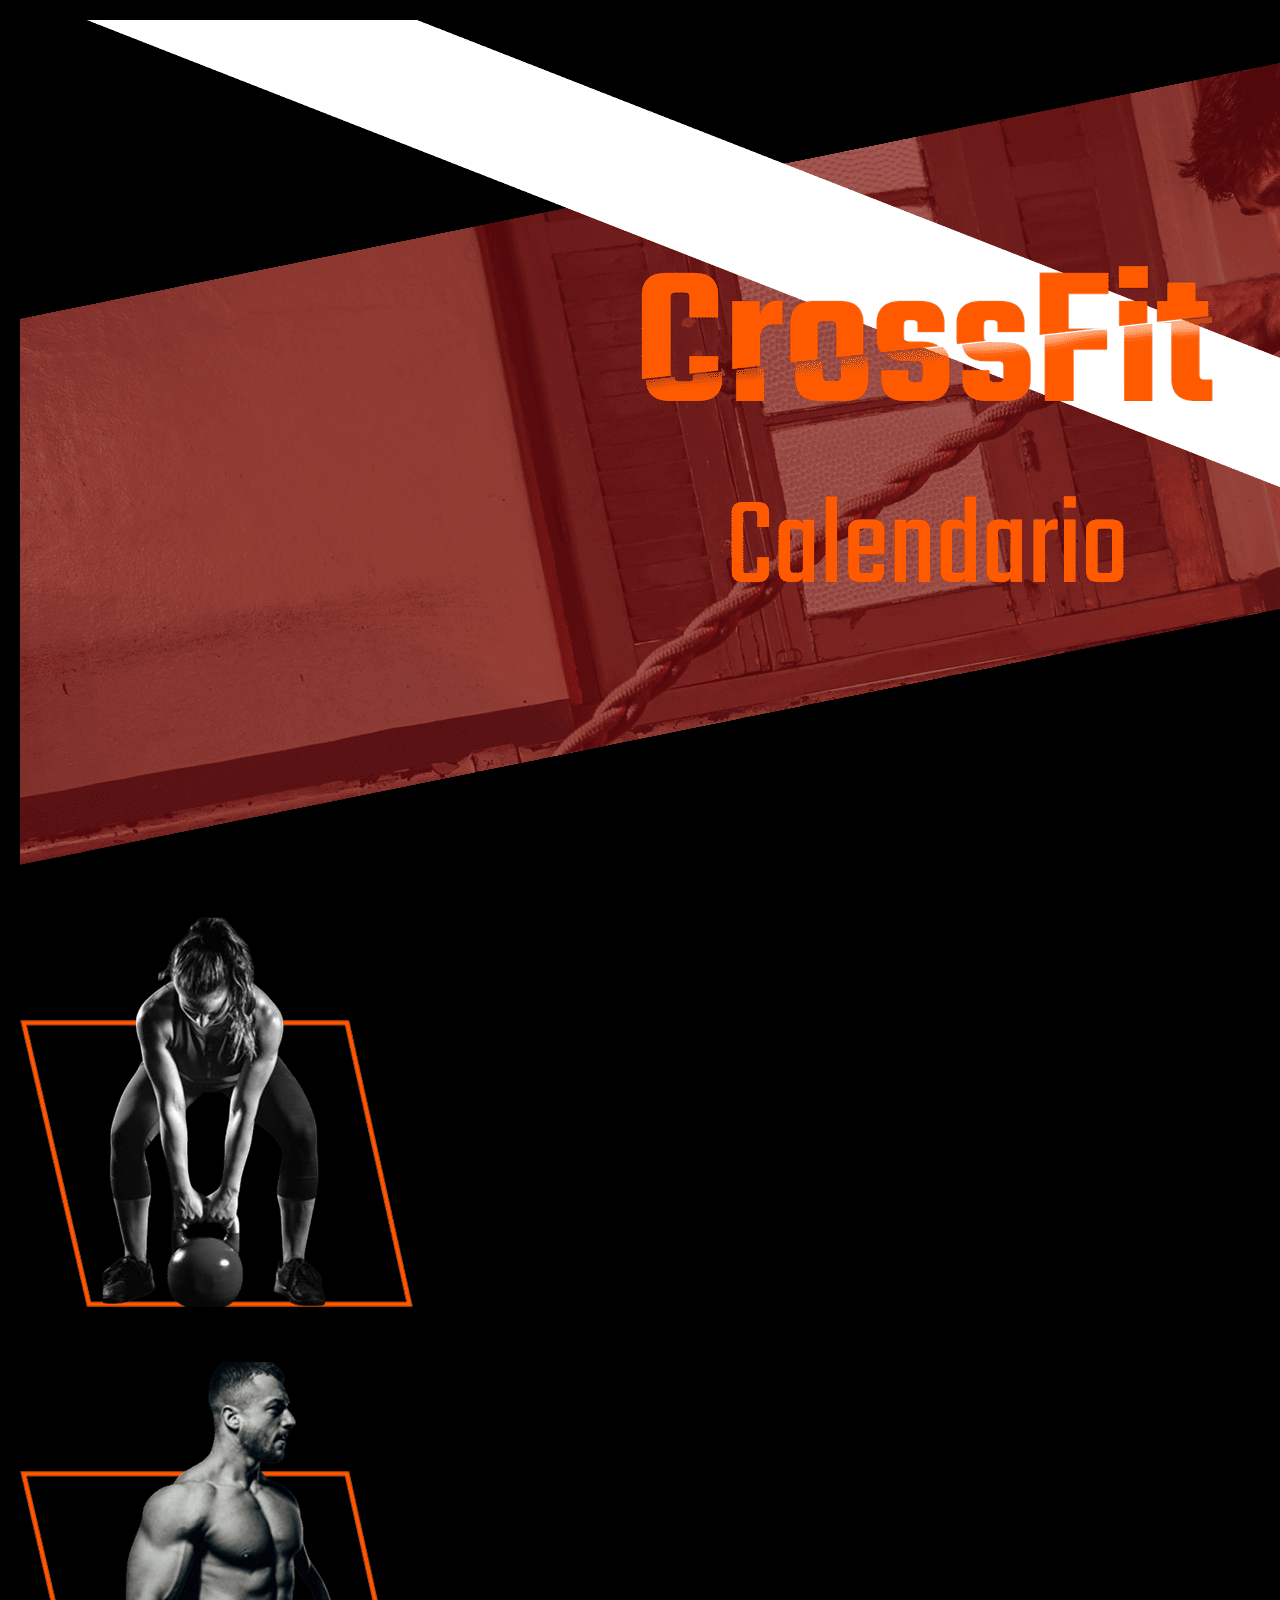
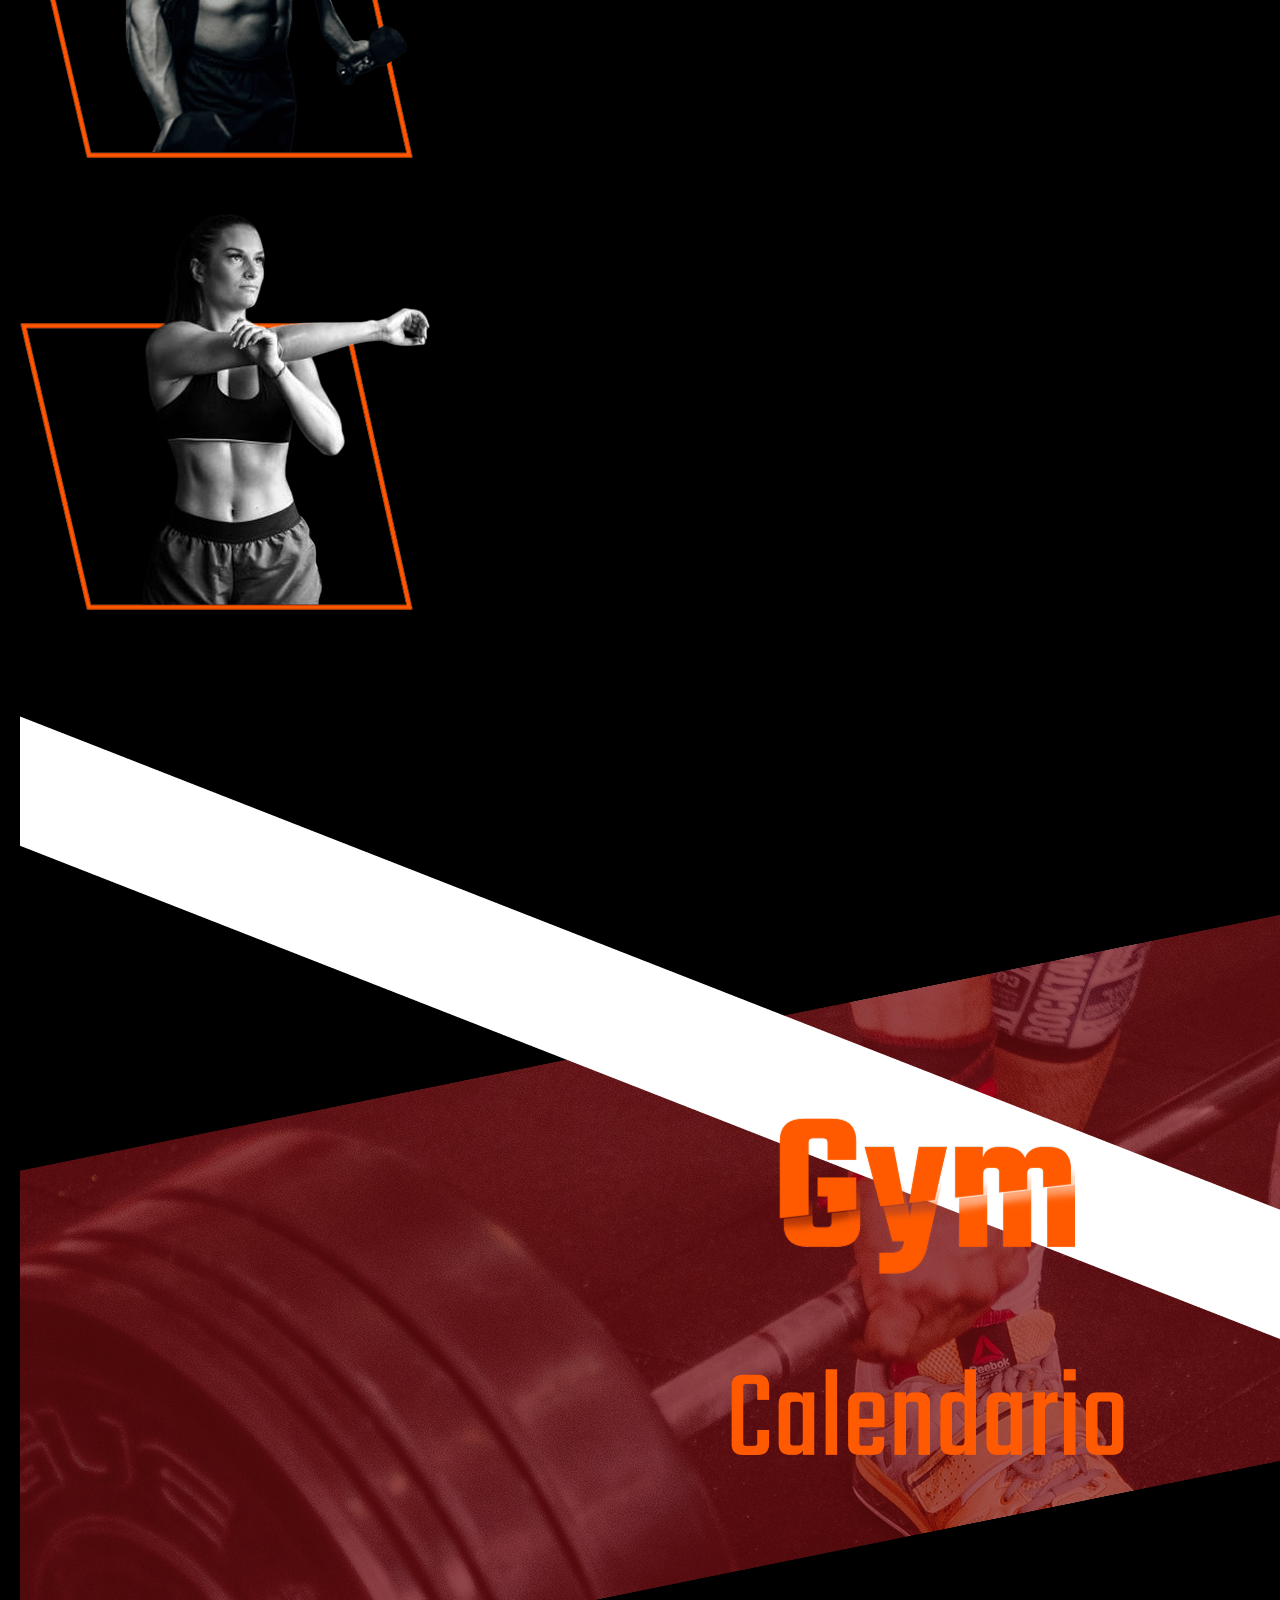
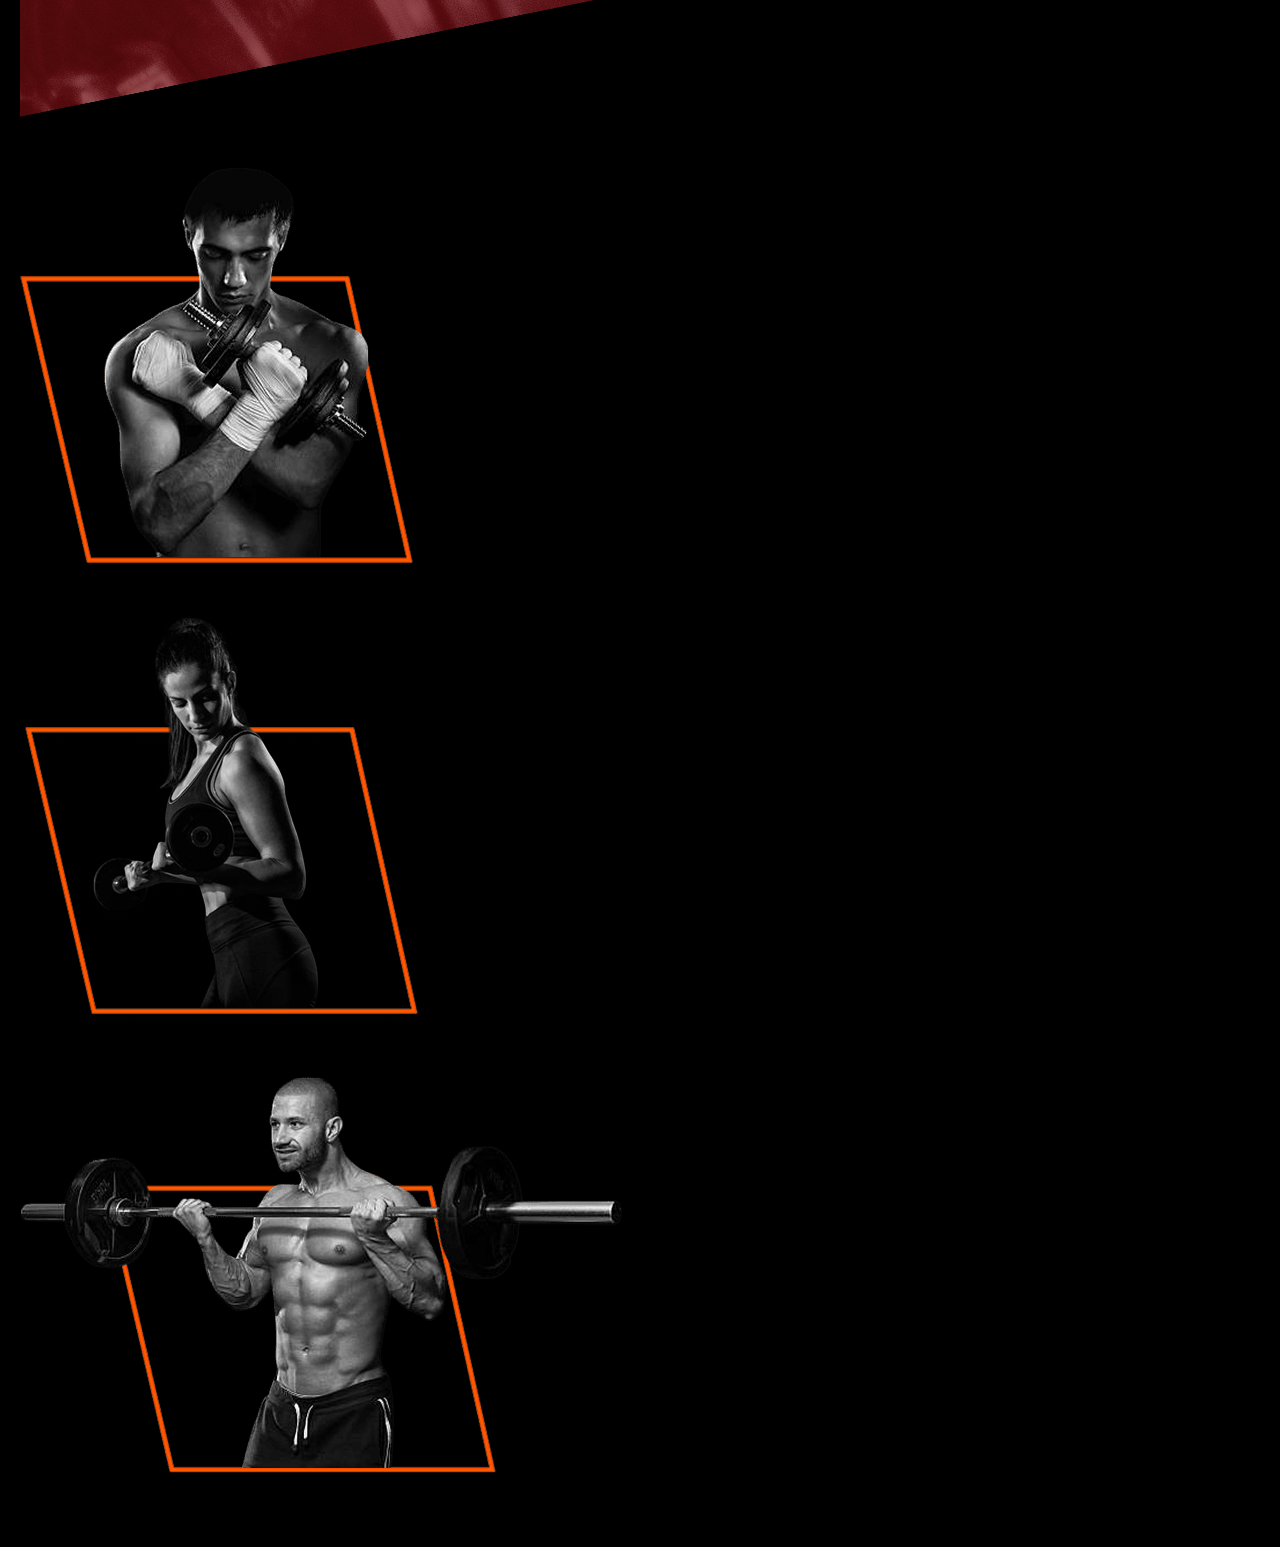
<file: calendarioRutinas.html>
<!DOCTYPE html>
<html lang="en">

<head>
    <meta charset="UTF-8">
    <meta name="viewport" content="width=device-width, initial-scale=1.0">
    <title>Calendario de Rutinas</title>
    <link rel="icon" type="image/png" href="img/Banner/Favicon.png">
    <!-- Link del   CSS -->
    <link rel="stylesheet" href="CSS/CalendarioRutinas.css">
</head>

<body>
    <!-- Calendadio de Rutinas -->
    <section class="seccionRutinas">
        <article class="contenedorRutinas">
            <div>
                <img src="img/Calendario/RutinasCross.png" alt="">
            </div>
            <div class="rutinasNiveles">
                <div class="rutina">
                    <img src="img/Calendario/InicialCrosFit.png" alt="Imagen alusiva a una rutina Inicial de CrosFit">
                    <div class="textoDescarga">
                        <a>Inicial</a>
                        <svg xmlns="http://www.w3.org/2000/svg" width="20" height="20" viewBox="0 0 20 20"><path fill="currentColor" d="M15 7h-3V1H8v6H5l5 5zm4.338 6.532c-.21-.224-1.611-1.723-2.011-2.114A1.5 1.5 0 0 0 16.285 11h-1.757l3.064 2.994h-3.544a.27.27 0 0 0-.24.133L12.992 16H7.008l-.816-1.873a.28.28 0 0 0-.24-.133H2.408L5.471 11H3.715c-.397 0-.776.159-1.042.418c-.4.392-1.801 1.891-2.011 2.114c-.489.521-.758.936-.63 1.449l.561 3.074c.128.514.691.936 1.252.936h16.312c.561 0 1.124-.422 1.252-.936l.561-3.074c.126-.513-.142-.928-.632-1.449"/></svg>
                    </div>
                    
                </div>
                <div class="rutina">
                    <img src="img/Calendario/IntermedioCrossFit.png"alt="Imagen alusiva a una rutina Intermedia de CrosFit">
                    <div class="textoDescarga">
                        <a>Intermedio</a>
                        <svg xmlns="http://www.w3.org/2000/svg" width="20" height="20" viewBox="0 0 20 20"><path fill="currentColor" d="M15 7h-3V1H8v6H5l5 5zm4.338 6.532c-.21-.224-1.611-1.723-2.011-2.114A1.5 1.5 0 0 0 16.285 11h-1.757l3.064 2.994h-3.544a.27.27 0 0 0-.24.133L12.992 16H7.008l-.816-1.873a.28.28 0 0 0-.24-.133H2.408L5.471 11H3.715c-.397 0-.776.159-1.042.418c-.4.392-1.801 1.891-2.011 2.114c-.489.521-.758.936-.63 1.449l.561 3.074c.128.514.691.936 1.252.936h16.312c.561 0 1.124-.422 1.252-.936l.561-3.074c.126-.513-.142-.928-.632-1.449"/></svg>
                    </div>
                </div>
                <div class="rutina">
                    <img src="img/Calendario/AvanzadoCrossFit.png" alt="Imagen alusiva a una rutina Avanzada de CrosFit">
                    <div class="textoDescarga">
                        <a>Avanzado</a>
                        <svg xmlns="http://www.w3.org/2000/svg" width="20" height="20" viewBox="0 0 20 20"><path fill="currentColor" d="M15 7h-3V1H8v6H5l5 5zm4.338 6.532c-.21-.224-1.611-1.723-2.011-2.114A1.5 1.5 0 0 0 16.285 11h-1.757l3.064 2.994h-3.544a.27.27 0 0 0-.24.133L12.992 16H7.008l-.816-1.873a.28.28 0 0 0-.24-.133H2.408L5.471 11H3.715c-.397 0-.776.159-1.042.418c-.4.392-1.801 1.891-2.011 2.114c-.489.521-.758.936-.63 1.449l.561 3.074c.128.514.691.936 1.252.936h16.312c.561 0 1.124-.422 1.252-.936l.561-3.074c.126-.513-.142-.928-.632-1.449"/></svg>
                    </div>
                </div>
            </div>
        </article>


        <article class="contenedorRutinas">
            <div>
                <img src="img/Calendario/RutinasGym.png" alt="">
            </div>
            <div class="rutinasNiveles">
                <div class="rutina">
                    <img src="img/Calendario/Inicialgym.png" alt="Imagen alusiva a una rutina Inicial de CrosFit">
                    <div class="textoDescarga">
                        <a>Inicial</a>
                        <svg xmlns="http://www.w3.org/2000/svg" width="20" height="20" viewBox="0 0 20 20"><path fill="currentColor" d="M15 7h-3V1H8v6H5l5 5zm4.338 6.532c-.21-.224-1.611-1.723-2.011-2.114A1.5 1.5 0 0 0 16.285 11h-1.757l3.064 2.994h-3.544a.27.27 0 0 0-.24.133L12.992 16H7.008l-.816-1.873a.28.28 0 0 0-.24-.133H2.408L5.471 11H3.715c-.397 0-.776.159-1.042.418c-.4.392-1.801 1.891-2.011 2.114c-.489.521-.758.936-.63 1.449l.561 3.074c.128.514.691.936 1.252.936h16.312c.561 0 1.124-.422 1.252-.936l.561-3.074c.126-.513-.142-.928-.632-1.449"/></svg>
                    </div>
                    
                </div>
                <div class="rutina">
                    <img src="img/Calendario/IntermedioGym.png"alt="Imagen alusiva a una rutina Intermedia de CrosFit">
                    <div class="textoDescarga">
                        <a>Intermedio</a>
                        <svg xmlns="http://www.w3.org/2000/svg" width="20" height="20" viewBox="0 0 20 20"><path fill="currentColor" d="M15 7h-3V1H8v6H5l5 5zm4.338 6.532c-.21-.224-1.611-1.723-2.011-2.114A1.5 1.5 0 0 0 16.285 11h-1.757l3.064 2.994h-3.544a.27.27 0 0 0-.24.133L12.992 16H7.008l-.816-1.873a.28.28 0 0 0-.24-.133H2.408L5.471 11H3.715c-.397 0-.776.159-1.042.418c-.4.392-1.801 1.891-2.011 2.114c-.489.521-.758.936-.63 1.449l.561 3.074c.128.514.691.936 1.252.936h16.312c.561 0 1.124-.422 1.252-.936l.561-3.074c.126-.513-.142-.928-.632-1.449"/></svg>
                    </div>
                </div>
                <div class="rutina">
                    <img src="img/Calendario/AvanzadoGym.png" alt="Imagen alusiva a una rutina Avanzada de CrosFit">
                    <div class="textoDescarga">
                        <a>Avanzado</a>
                        <svg xmlns="http://www.w3.org/2000/svg" width="20" height="20" viewBox="0 0 20 20"><path fill="currentColor" d="M15 7h-3V1H8v6H5l5 5zm4.338 6.532c-.21-.224-1.611-1.723-2.011-2.114A1.5 1.5 0 0 0 16.285 11h-1.757l3.064 2.994h-3.544a.27.27 0 0 0-.24.133L12.992 16H7.008l-.816-1.873a.28.28 0 0 0-.24-.133H2.408L5.471 11H3.715c-.397 0-.776.159-1.042.418c-.4.392-1.801 1.891-2.011 2.114c-.489.521-.758.936-.63 1.449l.561 3.074c.128.514.691.936 1.252.936h16.312c.561 0 1.124-.422 1.252-.936l.561-3.074c.126-.513-.142-.928-.632-1.449"/></svg>
                    </div>
                </div>
            </div>
        </article>
    </section>
</body>

</html>
</file>
<file: CSS/CalendarioRutinas.css>
@import url('https://fonts.googleapis.com/css2?family=Nunito:ital,wght@0,200..1000;1,200..1000&family=Teko:wght@300..700&display=swap');

* {
    margin: 0;
    padding: 0;
    box-sizing: border-box;
    list-style: none;
}

/* Variables de color */
:root {
    --rojo: #ff0000;
    --naranja: #FF5A01;
    --negro: #141212;
    --blanco: #ffffff;

    /* Tamaños de fuentes en rem */
    font-size: 10px;
    /* 1rem = 10px */
    --fs-h1-W: 11rem;
    --fs-h1-T: 9rem;
    --fs-h2-W: 6.4rem;
    --fs-h2-T: 5.6rem;
    --fs-h3-W: 4rem;
    --fs-h3-T: 3rem;
    --fs-p-W: 1.8rem;
    --fs-p-T: 1.7rem;

    /* Familia de Fuentes */
    --ff-Nunito: 'Nunito', sans-serif;
    --ff-Teko: 'Teko', sans-serif;
}

html {
    scroll-behavior: smooth;
}

html,
body {
    overflow-x: hidden;
    overflow-y: auto;
}

.contenedorH2 {
    display: flex;
    justify-content: center;
    align-items: center;
    height: 100vh;
    z-index: 2;
}

.h2C {
    text-align: center;
    font-size: 6rem;
    font-family: var(--ff-Teko);
    font-weight: 400;
    color: white;
    padding: 0.5rem 1rem;
    border-radius: 0.5rem;
}


.seccionRutinas {
    padding: 2rem;
    background-color: black;
    font-family: Arial, sans-serif;
}

.seccionRutinas .rutina {
    margin-bottom: 3rem;
}

.seccionRutinas h2 {
    font-size: 2rem;
    margin-bottom: 1.5rem;
    color: #333;
}

.seccionRutinas .galeria {
    display: flex;
    gap: 1.5rem;
    flex-wrap: wrap;
}

.seccionRutinas .item {
    background: var(--negro);
    border-radius: 8px;
    box-shadow: 0 2px 8px rgb(0 0 0 / 0.1);
    overflow: hidden;
    flex: 1 1 calc(33.333% - 1rem);
    min-width: 260px;
    display: flex;
    flex-direction: column;
    align-items: center;
    padding: 1rem;
    position: relative;
    transition: box-shadow 0.3s ease;
}

.seccionRutinas .item:hover {
    box-shadow: 0 4px 16px rgb(0 0 0 / 0.2);
}

.seccionRutinas .item img {
    max-width: 100%;
    border-radius: 6px;
    object-fit: cover;
    height: 180px;
}

.seccionRutinas .ver-mas {
    margin-top: 0.75rem;
    color: var(--naranja);
    font-weight: 400;
    text-decoration: none;
    display: inline-flex;
    align-items: center;
    gap: 0.3rem;
    font-size: var(--fs-p-W);
    padding-top: 5%;
}

/* Para que el SVG esté alineado justo al lado derecho del texto "Ver más" */
.seccionRutinas .ver-mas + svg {
    color: var(--naranja);
    width: 3rem;
    height: 3rem;
    cursor: pointer;
    transition: fill 0.3s ease;
}

.seccionRutinas .ver-mas:hover,
.seccionRutinas .ver-mas:hover + svg,
.seccionRutinas .item svg:hover {
    color: var(--rojo);
}

/* Responsive */
@media (max-width: 900px) {
    .seccionRutinas .galeria {
        flex-direction: column;
        gap: 1.5rem;
    }

    .seccionRutinas .item {
        flex: 1 1 100%;
    }
}
</file>
